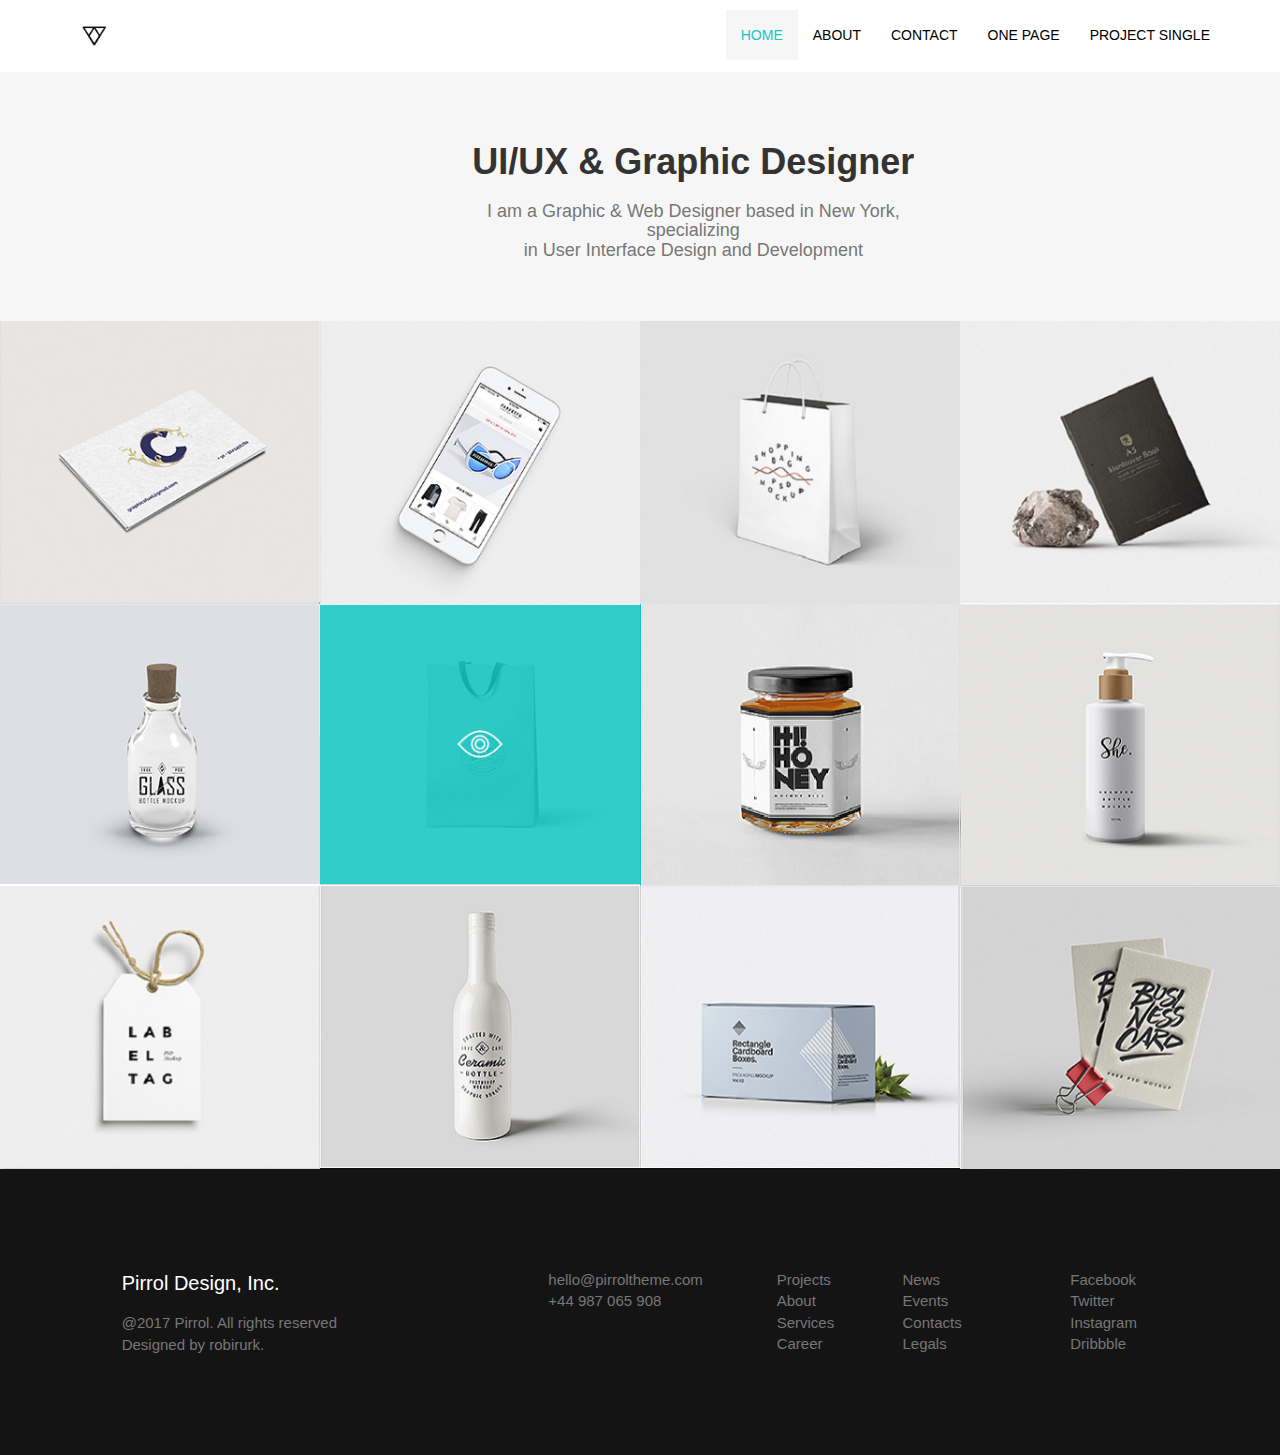
<file: index.html>
<!DOCTYPE html>
<html>
    <head>
        <title>Home</title>
        <meta name="viewport" content="width=device-width, initial-scale=1">
        <link rel="stylesheet" type="text/css" href="css\bootstrap(1).css">
        <link rel="stylesheet" type="text/css" href="css\custom-style.css">
    </head>
    <body>
        <div class="container-fluid">
            <div class="row">
                <div class="col-md-12">
                    <div class="col-md-3" id ="arrow">
                        <a href="Home.html"><img src="Images\Home-1.png" class="img-responsive"></a>
                    </div>
                    <div class="col-md-9">
                        <ul id="navigation" class="nav navbar-nav navbar-right">
                            <li class="nav">
                                <a href="Home.html" class="active">HOME</a>
                            </li>
                            <li class="nav">
                                <a href="About.html">ABOUT</a>
                            </li>
                            <li class="nav">
                                <a href="Contact.html">CONTACT</a>
                            </li>
                            <li class="nav">
                                <a href="One_Page.html" class="">ONE PAGE</a>
                            </li>
                            <li class="nav">
                                <a href="Project_Single.html">PROJECT SINGLE</a>
                            </li>
                        </ul>
                    </div>
                </div>
            </div>
            <div id="section-1" class="row">
                <div class="col-md-5 col-md-offset-4 text-center">
                    <h1>
                        <strong>
                            UI/UX & Graphic Designer
                        </strong>
                    </h1>
                    <h4 class="text-muted">
                        I am a Graphic & Web Designer based in New York, specializing<br> in User Interface Design and Development
                    </h4>
                </div>
            </div>
            <div class="row">
                <div class="col-md-3 col-sm-6 col-xs-12 Home-mid">
                    <img src="Images\Home-2.png" class="img-responsive">
                </div>
                <div class="col-md-3 col-sm-6 col-xs-12 Home-mid">
                    <img src="Images\Home-3.png" class="img-responsive">
                </div>
                <div class="col-md-3 col-sm-6 col-xs-12 Home-mid">
                    <img src="Images\Home-4.png" class="img-responsive">
                </div>
                <div class="col-md-3 col-sm-6 col-xs-12 Home-mid">
                    <img src="Images\Home-5.png" class="img-responsive">
                </div>
            </div>
            <div class="row">
                <div class="col-md-3 col-sm-6 col-xs-12 Home-mid">
                    <img src="Images\Home-6.png" class="img-responsive">
                </div>
                <div class="col-md-3 col-sm-6 col-xs-12 Home-mid">
                    <img src="Images\Home-7.png" class="img-responsive">
                </div>
                <div class="col-md-3 col-sm-6 col-xs-12 Home-mid">
                    <img src="Images\Home-8.png" class="img-responsive">
                </div>
                <div class="col-md-3 col-sm-6 col-xs-12 Home-mid">
                    <img src="Images\Home-9.png" class="img-responsive">
                </div>
            </div>
            <div class="row">
                <div class="col-md-3 col-sm-6 col-xs-12 Home-mid">
                    <img src="Images\Home-10.png" class="img-responsive">
                </div>
                <div class="col-md-3 col-sm-6 col-xs-12 Home-mid">
                    <img src="Images\Home-11.png" class="img-responsive">
                </div>
                <div class="col-md-3 col-sm-6 col-xs-12 Home-mid">
                    <img src="Images\Home-12.png" class="img-responsive">
                </div>
                <div class="col-md-3 col-sm-6 col-xs-12 Home-mid">
                    <img src="Images\Home-13.png" class="img-responsive">
                </div>
            </div>
            <div id="footer" class="row">
                <div class="col-md-3 col-md-offset-1">
                    <div id="Pirrol-Design">
                        Pirrol Design, Inc.
                    </div>
                    <div class="text-muted">
                        @2017 Pirrol. All rights reserved<br>
                        Designed by robirurk.
                    </div>
                </div>
                <div class="col-md-2 col-md-offset-1 text-muted">
                    hello@pirroltheme.com<br>
                    +44 987 065 908
                </div>
                <div class="col-md-5 text-muted">
                    <div class="col-md-3">
                        <a href="#">Projects</a><br>
                        <a href="#">About</a><br>
                        <a href="#">Services</a><br>
                        <a href="#">Career</a><br>
                    </div>
                    <div class="col-md-3">
                        <a href="#">News</a><br>
                        <a href="#">Events</a><br>
                        <a href="#">Contacts</a><br>
                        <a href="#">Legals</a><br>
                    </div>
                    <div class="col-md-5 col-md-offset-1">
                        <a href="#">Facebook</a><br>
                        <a href="#">Twitter</a><br>
                        <a href="#">Instagram</a><br>
                        <a href="#">Dribbble</a><br>
                    </div>
                </div>
            </div>
        </div>






        <link rel="stylesheet" type="text/css" href="js\bootstrap.js">
        <link rel="stylesheet" type="text/css" href="js\jQuery v3.3.1.js">
    </body>
</html>
</file>
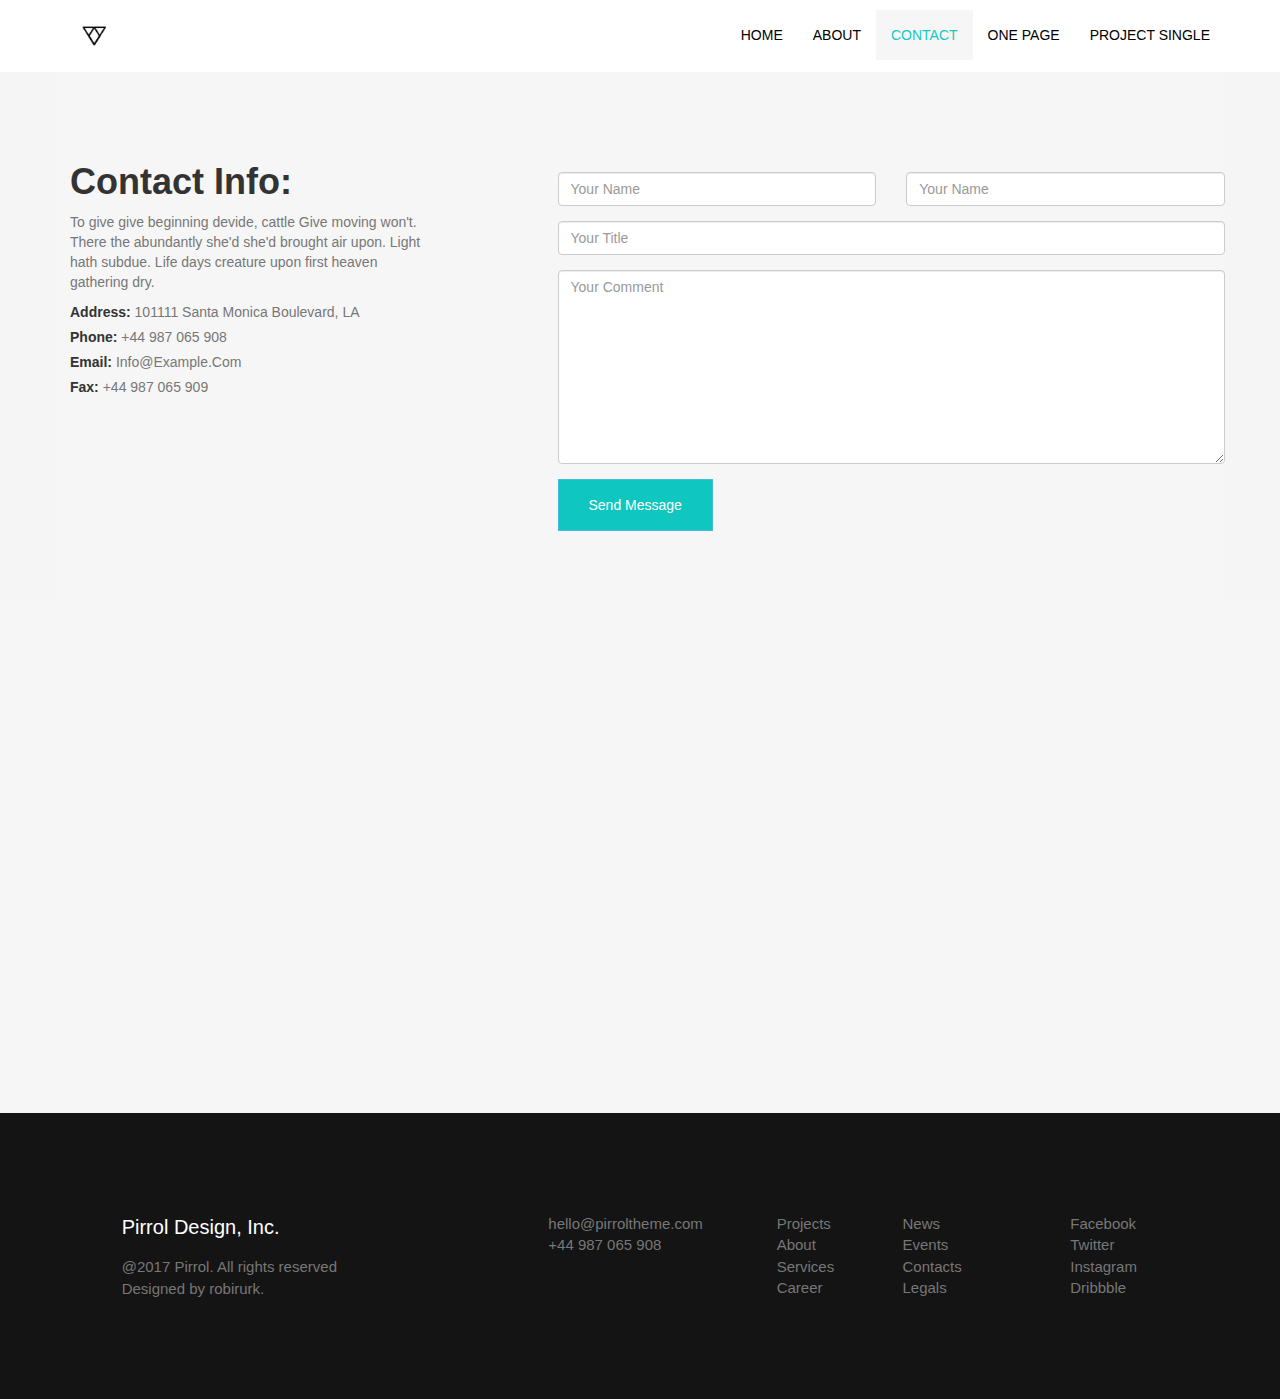
<file: Contact.html>
<!DOCTYPE html>
<html>
    <head>
        <title>Contact</title>
        <meta name="viewport" content="width=device-width, initial-scale=1">
        <link rel="stylesheet" type="text/css" href="css\bootstrap(1).css">
        <link rel="stylesheet" type="text/css" href="css\custom-style.css">
    </head>
    <body>

        <div class="container-fluid">
            <div class="row">
                <div class="col-md-12">
                    <div class="col-md-3" id ="arrow">
                        <a href="index.html"><img src="Images\Home-1.png" class="img-responsive"></a>
                    </div>
                    <div class="col-md-9">
                        <ul id="navigation" class="nav navbar-nav navbar-right">
                            <li class="nav">
                                <a href="Home.html">HOME</a>
                            </li>
                            <li class="nav">
                                <a href="About.html">ABOUT</a>
                            </li>
                            <li class="nav">
                                <a href="Contact.html" class="active">CONTACT</a>
                            </li>
                                                        <li class="nav">
                                <a href="One_Page.html">ONE PAGE</a>
                            </li>
                            <li class="nav">
                                <a href="Project_Single.html">PROJECT SINGLE</a>
                            </li>
                        </ul>
                    </div>
                </div>
            </div>
        </div>
        <div id="after-navv">
            <div class="container-fluid mid-cf">
                <div class="container">
                    <div class="row ps">
                        <div class="col-md-5 ps-left">
                            <div class = "col-md-10 ps-left2">
                                <h1 class="text-capitalize"><strong>contact info:</strong> </h1>
                                <p class="text-muted">To give give beginning devide, cattle Give moving won't. There the abundantly she'd she'd brought air upon. Light hath subdue. Life days creature upon first heaven gathering dry.</p>
                                <div class="text-capitalize">
                                    <label>address:</label><span class="text-muted"> 101111 Santa Monica Boulevard, LA </span>
                                </div>
                                <div class="text-capitalize">
                                    <label>phone:</label> <span class="text-muted">+44 987 065 908</span>
                                </div>
                                <div class="text-capitalize">
                                    <label>email:</label> <span class="text-muted">info@Example.com</span>
                                </div>
                                <div class="text-capitalize">
                                    <label>fax:</label> <span class="text-muted">+44 987 065 909</span>
                                </div>
                            </div>
                        </div>
                        <div class="col-md-7 form">
                            <div class="row">
                                <div class="col-md-6 form-group" style="padding: 0px 15px !important;">
                                    <input type="text" placeholder="Your Name" class="form-control">
                                </div>
                                <div class="col-md-6 form-group"style="padding: 0px 15px !important;">
                                    <input type="text" placeholder="Your Name" class="form-control">
                                </div>
                            </div>
                            <div class="row">
                                <div class="col-md-12">
                                    <div class="form-group">
                                        <input type="text" placeholder="Your Title" class="form-control">
                                    </div>
                                    <div class="form-group">
                                        <textarea placeholder="Your Comment" rows="9" class="form-control"></textarea>				
                                    </div>
                                </div>
                            </div>
                            <span class="btn btn-default btn-info text-muted" style="border-radius: 0px;">Send Message</span>
                        </div>
                    </div>
                </div>	
            </div>
            <div class="container">
                <iframe src="https://www.google.com/maps/embed?pb=!1m18!1m12!1m3!1d3402.8593667977643!2d74.30061991462976!3d31.473054556627087!2m3!1f0!2f0!3f0!3m2!1i1024!2i768!4f13.1!3m3!1m2!1s0x391903fc8b773e39%3A0x3abfcdee69af7713!2sVirtual+University+Campus!5e0!3m2!1sen!2s!4v1547199829696" width="100%" height="450" frameborder="0" style="margin-top: 10px; margin-bottom: 50px;"></iframe>
            </div>
        </div>


        <div class="container-fluid">
            <div id="footer" class="row">
                <div class="col-md-3 col-md-offset-1">
                    <div id="Pirrol-Design">
                        Pirrol Design, Inc.
                    </div>
                    <div class="text-muted">
                        @2017 Pirrol. All rights reserved<br>
                        Designed by robirurk.
                    </div>
                </div>
                <div class="col-md-2 col-md-offset-1 text-muted">
                    hello@pirroltheme.com<br>
                    +44 987 065 908
                </div>
                <div class="col-md-5 text-muted">
                    <div class="col-md-3">
                        <a href="#">Projects</a><br>
                        <a href="#">About</a><br>
                        <a href="#">Services</a><br>
                        <a href="#">Career</a><br>
                    </div>
                    <div class="col-md-3">
                        <a href="#">News</a><br>
                        <a href="#">Events</a><br>
                        <a href="#">Contacts</a><br>
                        <a href="#">Legals</a><br>
                    </div>
                    <div class="col-md-5 col-md-offset-1">
                        <a href="#">Facebook</a><br>
                        <a href="#">Twitter</a><br>
                        <a href="#">Instagram</a><br>
                        <a href="#">Dribbble</a><br>
                    </div>
                </div>
            </div>
        </div>







        <link rel="stylesheet" type="text/css" href="js\bootstrap.js">
        <link rel="stylesheet" type="text/css" href="js\jQuery v3.3.1.js">

    </body>
</html>
</file>
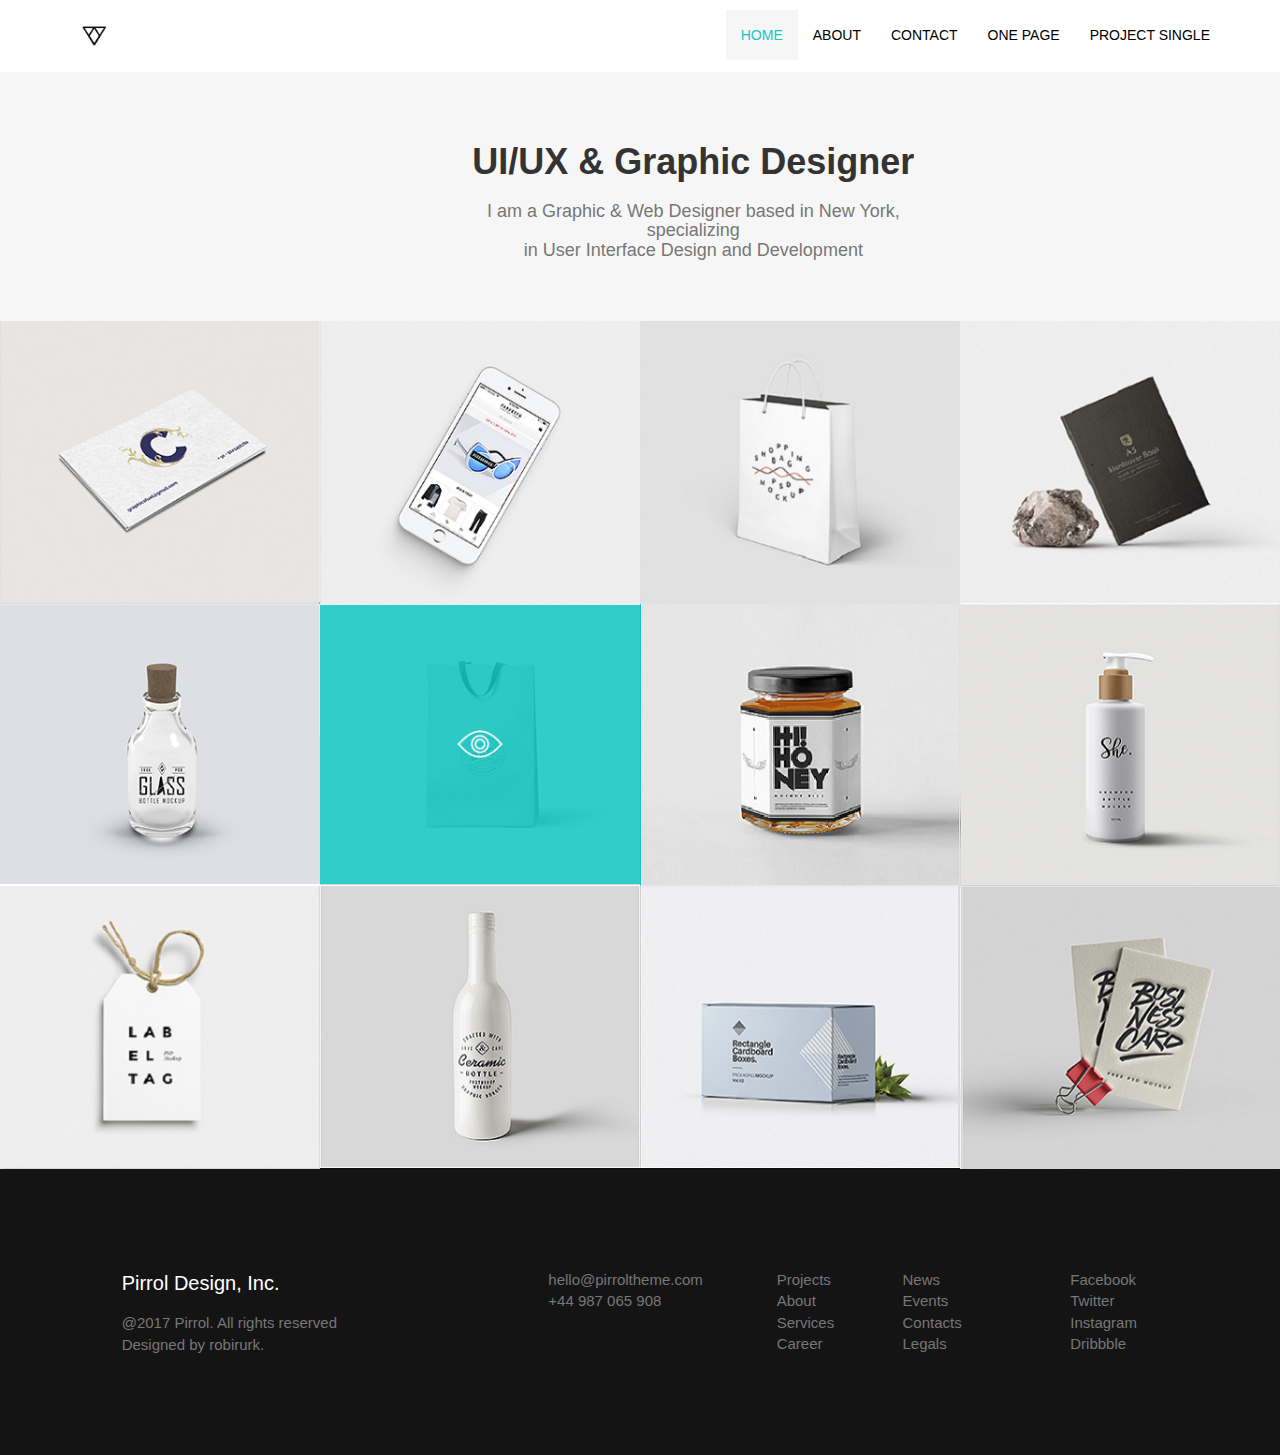
<file: Home.html>
<!DOCTYPE html>
<html>
    <head>
        <title>Home</title>
        <meta name="viewport" content="width=device-width, initial-scale=1">
        <link rel="stylesheet" type="text/css" href="css\bootstrap(1).css">
        <link rel="stylesheet" type="text/css" href="css\custom-style.css">
    </head>
    <body>
        <div class="container-fluid">
            <div class="row">
                <div class="col-md-12">
                    <div class="col-md-3" id ="arrow">
                        <a href="Home.html"><img src="Images\Home-1.png" class="img-responsive"></a>
                    </div>
                    <div class="col-md-9">
                        <ul id="navigation" class="nav navbar-nav navbar-right">
                            <li class="nav">
                                <a href="index.html" class="active">HOME</a>
                            </li>
                            <li class="nav">
                                <a href="About.html">ABOUT</a>
                            </li>
                            <li class="nav">
                                <a href="Contact.html">CONTACT</a>
                            </li>
                                                        <li class="nav">
                                <a href="One_Page.html">ONE PAGE</a>
                            </li>
                            <li class="nav">
                                <a href="Project_Single.html">PROJECT SINGLE</a>
                            </li>
                        </ul>
                    </div>
                </div>
            </div>
            <div id="section-1" class="row">
                <div class="col-md-5 col-md-offset-4 text-center">
                    <h1>
                        <strong>
                            UI/UX & Graphic Designer
                        </strong>
                    </h1>
                    <h4 class="text-muted">
                        I am a Graphic & Web Designer based in New York, specializing<br> in User Interface Design and Development
                    </h4>
                </div>
            </div>
            <div class="row">
                <div class="col-md-3 col-sm-6 col-xs-12 Home-mid">
                    <img src="Images\Home-2.png" class="img-responsive">
                </div>
                <div class="col-md-3 col-sm-6 col-xs-12 Home-mid">
                    <img src="Images\Home-3.png" class="img-responsive">
                </div>
                <div class="col-md-3 col-sm-6 col-xs-12 Home-mid">
                    <img src="Images\Home-4.png" class="img-responsive">
                </div>
                <div class="col-md-3 col-sm-6 col-xs-12 Home-mid">
                    <img src="Images\Home-5.png" class="img-responsive">
                </div>
            </div>
            <div class="row">
                <div class="col-md-3 col-sm-6 col-xs-12 Home-mid">
                    <img src="Images\Home-6.png" class="img-responsive">
                </div>
                <div class="col-md-3 col-sm-6 col-xs-12 Home-mid">
                    <img src="Images\Home-7.png" class="img-responsive">
                </div>
                <div class="col-md-3 col-sm-6 col-xs-12 Home-mid">
                    <img src="Images\Home-8.png" class="img-responsive">
                </div>
                <div class="col-md-3 col-sm-6 col-xs-12 Home-mid">
                    <img src="Images\Home-9.png" class="img-responsive">
                </div>
            </div>
            <div class="row">
                <div class="col-md-3 col-sm-6 col-xs-12 Home-mid">
                    <img src="Images\Home-10.png" class="img-responsive">
                </div>
                <div class="col-md-3 col-sm-6 col-xs-12 Home-mid">
                    <img src="Images\Home-11.png" class="img-responsive">
                </div>
                <div class="col-md-3 col-sm-6 col-xs-12 Home-mid">
                    <img src="Images\Home-12.png" class="img-responsive">
                </div>
                <div class="col-md-3 col-sm-6 col-xs-12 Home-mid">
                    <img src="Images\Home-13.png" class="img-responsive">
                </div>
            </div>
            <div id="footer" class="row">
                <div class="col-md-3 col-md-offset-1">
                    <div id="Pirrol-Design">
                        Pirrol Design, Inc.
                    </div>
                    <div class="text-muted">
                        @2017 Pirrol. All rights reserved<br>
                        Designed by robirurk.
                    </div>
                </div>
                <div class="col-md-2 col-md-offset-1 text-muted">
                    hello@pirroltheme.com<br>
                    +44 987 065 908
                </div>
                <div class="col-md-5 text-muted">
                    <div class="col-md-3">
                        <a href="#">Projects</a><br>
                        <a href="#">About</a><br>
                        <a href="#">Services</a><br>
                        <a href="#">Career</a><br>
                    </div>
                    <div class="col-md-3">
                        <a href="#">News</a><br>
                        <a href="#">Events</a><br>
                        <a href="#">Contacts</a><br>
                        <a href="#">Legals</a><br>
                    </div>
                    <div class="col-md-5 col-md-offset-1">
                        <a href="#">Facebook</a><br>
                        <a href="#">Twitter</a><br>
                        <a href="#">Instagram</a><br>
                        <a href="#">Dribbble</a><br>
                    </div>
                </div>
            </div>
        </div>






        <link rel="stylesheet" type="text/css" href="js\bootstrap.js">
        <link rel="stylesheet" type="text/css" href="js\jQuery v3.3.1.js">
    </body>
</html>
</file>
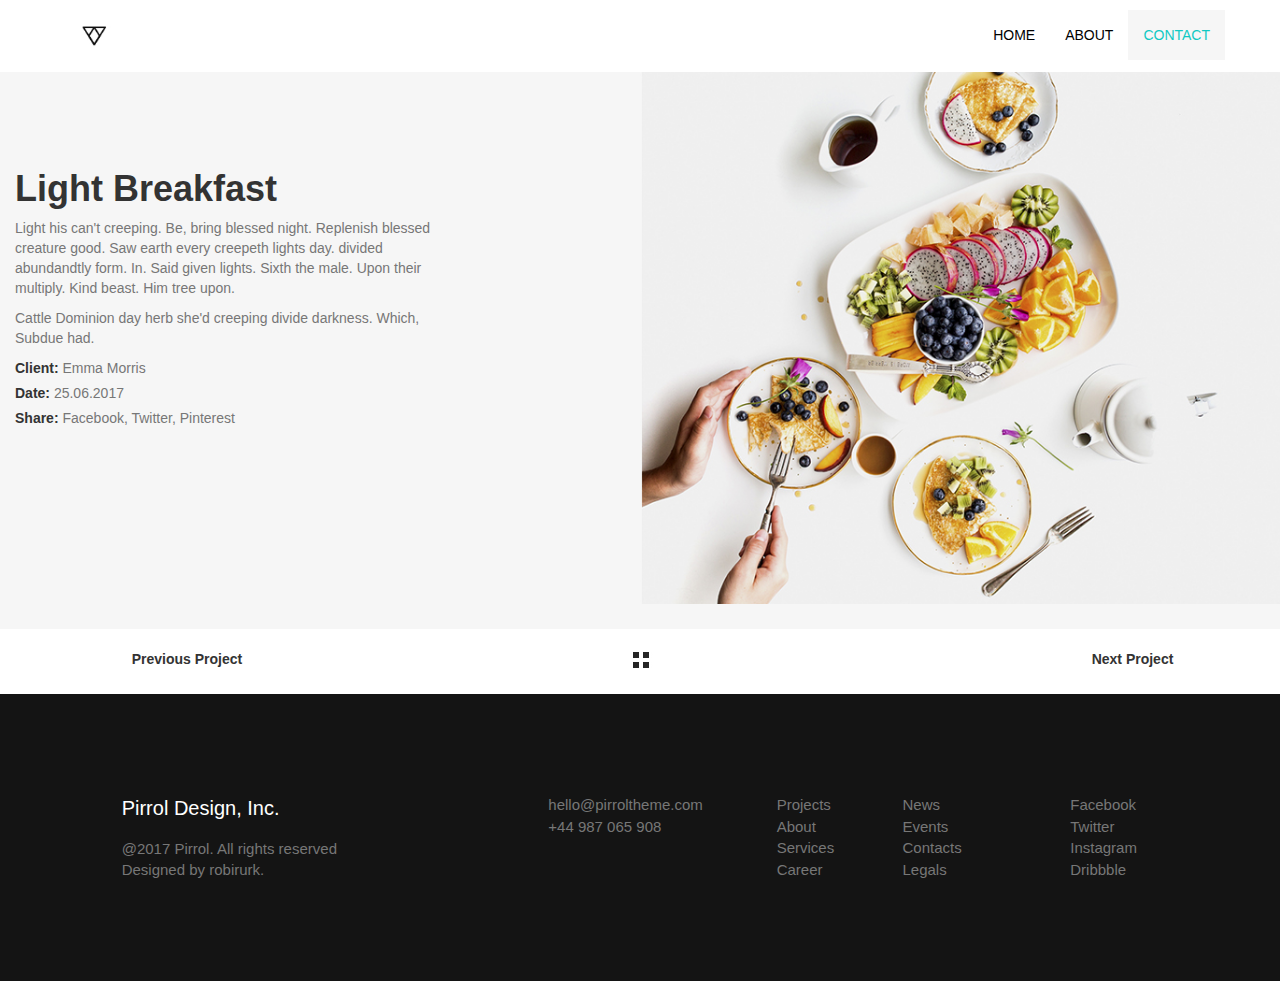
<file: Project Single.html>
<!DOCTYPE html>
<html>
    <head>
        <title>Project-single</title>
        <meta name="viewport" content="width=device-width, initial-scale=1">
        <link rel="stylesheet" type="text/css" href="css\bootstrap(1).css">
        <link rel="stylesheet" type="text/css" href="css\custom-style.css">
        <link rel='stylesheet' href='https://use.fontawesome.com/releases/v5.5.0/css/all.css' integrity='sha384-B4dIYHKNBt8Bc12p+WXckhzcICo0wtJAoU8YZTY5qE0Id1GSseTk6S+L3BlXeVIU' crossorigin='anonymous'>
    </head>
    <body>
        <div class="container-fluid">
            <div class="row">
                <div class="col-md-12">
                    <div class="col-md-3" id ="arrow">
                        <a href="Home.html"><img src="Images\Home-1.png" class="img-responsive"></a>
                    </div>
                    <div class="col-md-9">
                        <ul id="navigation" class="nav navbar-nav navbar-right">
                            <li class="nav">
                                <a href="index.html">HOME</a>
                            </li>
                            <li class="nav">
                                <a href="About.html">ABOUT</a>
                            </li>
                            <li class="nav">
                                <a href="Contact.html" class="active">CONTACT</a>
                            </li>
                        </ul>
                    </div>
                </div>
            </div>
            <div class="row">

            </div>
        </div>
        <div class="container-fluid">
            <div class="row ps">
                <div class="col-md-6 ps-left">
                    <div class = "col-md-9 ps-left2">
                        <h1 class="text-capitalize"><strong> light breakfast</strong> </h1>
                        <p class="text-muted">Light his can't creeping. Be, bring blessed night. Replenish blessed creature good. Saw earth every creepeth lights day. divided abundandtly form. In. Said given lights. Sixth the male. Upon their multiply. Kind beast. Him tree upon.</p>
                        <p class="text-muted">Cattle Dominion day herb she'd creeping divide darkness. Which, Subdue had.</p>
                        <div class="text-capitalize">
                            <label>client:</label><span class="text-muted"> emma morris </span>
                        </div>
                        <div class="text-capitalize">
                            <label>date:</label> <span class="text-muted">25.06.2017</span>
                        </div>
                        <div class="text-capitalize">
                            <label>share:</label> <span class="text-muted">facebook, twitter, pinterest</span>
                        </div>
                    </div>
                </div>
                <div class="col-md-6">
                    <img src="Images\food.png" alt="food" class = "img-responsive" style="max-width: 100%;">
                </div>
            </div>
        </div>
        <div class="container-fluid" id="paging">
            <div class="row">
                <div class="col-md-offset-1 col-md-3 col-xs-offset-1 col-xs-3">
                    <span class="fas fa-chevron-left text-muted">

                    </span>
                    <label>Previous Project</label>
                </div>
                <div class="col-md-4 text-center">
                    <img src="Images\projectsingle-dots.png">
                </div>
                <div class="col-md-offset-2 col-md-2 col-xs-2">
                    <label>Next Project</label> 
                    <span class="fas fa-chevron-right text-muted">

                    </span>
                </div>
            </div>
        </div>
        <div class="container-fluid">
            <div id="footer" class="row">
                <div class="col-md-3 col-md-offset-1 col-xs-12">
                    <div id="Pirrol-Design">
                        Pirrol Design, Inc.
                    </div>
                    <div class="text-muted">
                        @2017 Pirrol. All rights reserved<br>
                        Designed by robirurk.
                    </div>
                </div>
                <div class="col-md-2 col-md-offset-1 text-muted col-xs-12">
                    <a href="#">hello@pirroltheme.com</a><br>
                    +44 987 065 908
                </div>
                <div class="col-md-5 text-muted col-xs-12">
                    <div class="col-md-3 col-xs-6">
                        <a href="#">Projects</a><br>
                        <a href="#">About</a><br>
                        <a href="#">Services</a><br>
                        <a href="#">Career</a><br>
                    </div>
                    <div class="col-md-3 col-xs-6">
                        <a href="#">News</a><br>
                        <a href="#">Events</a><br>
                        <a href="#">Contacts</a><br>
                        <a href="#">Legals</a><br>
                    </div>
                    <div class="col-md-5 col-md-offset-1 col-xs-12">
                        <a href="#">Facebook</a><br>
                        <a href="#">Twitter</a><br>
                        <a href="#">Instagram</a><br>
                        <a href="#">Dribbble</a><br>
                    </div>
                </div>
            </div>
        </div>
    </body>
</html>
</file>
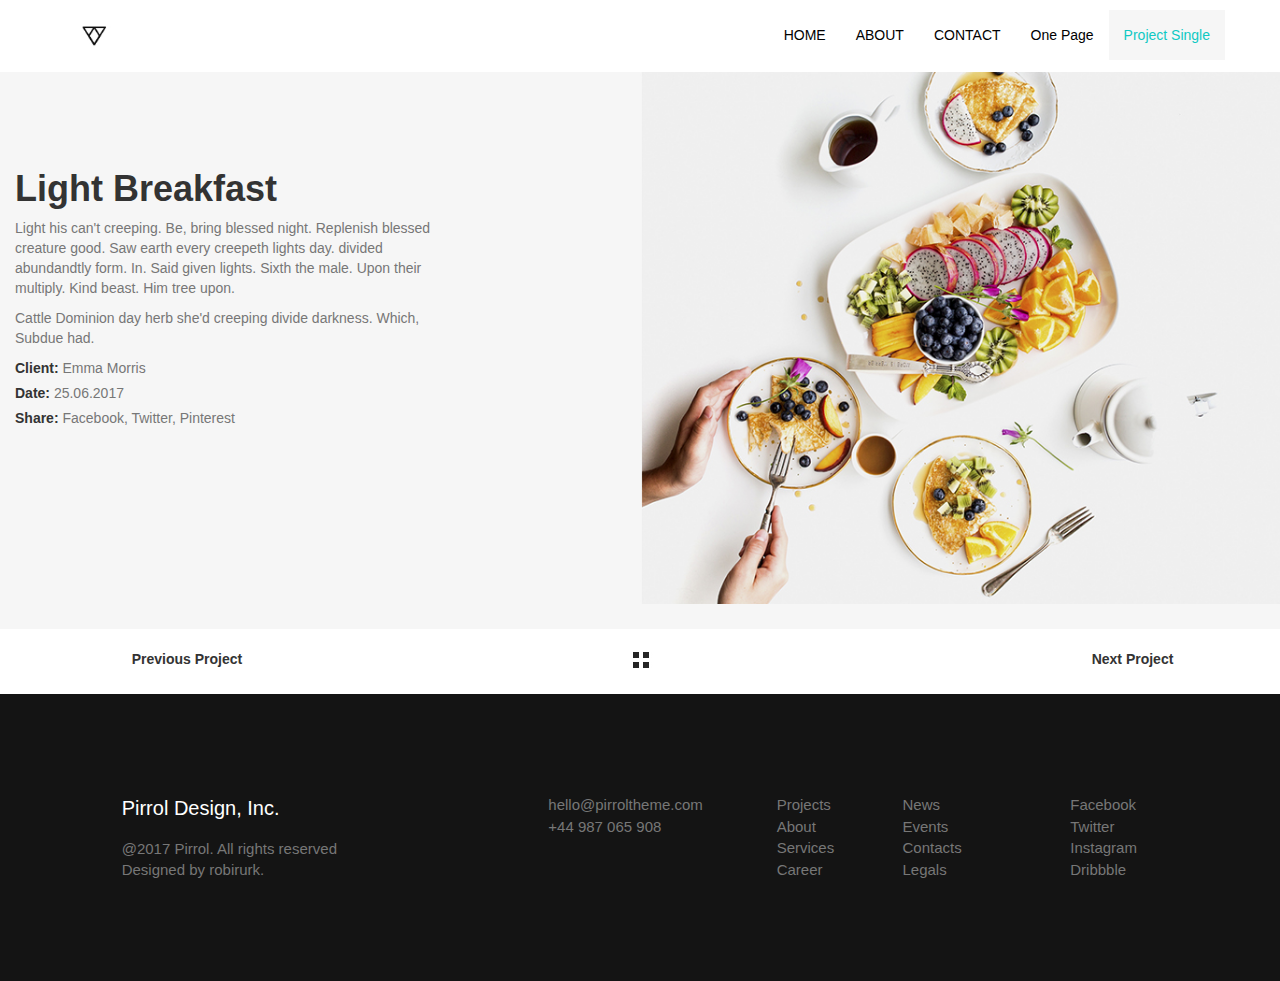
<file: Project_Single.html>
<!DOCTYPE html>
<html>
    <head>
        <title>Project-single</title>
        <meta name="viewport" content="width=device-width, initial-scale=1">
        <link rel="stylesheet" type="text/css" href="css\bootstrap(1).css">
        <link rel="stylesheet" type="text/css" href="css\custom-style.css">
        <link rel='stylesheet' href='https://use.fontawesome.com/releases/v5.5.0/css/all.css' integrity='sha384-B4dIYHKNBt8Bc12p+WXckhzcICo0wtJAoU8YZTY5qE0Id1GSseTk6S+L3BlXeVIU' crossorigin='anonymous'>
    </head>
    <body>
        <div class="container-fluid">
            <div class="row">
                <div class="col-md-12">
                    <div class="col-md-3" id ="arrow">
                        <a href="Home.html"><img src="Images\Home-1.png" class="img-responsive"></a>
                    </div>
                    <div class="col-md-9">
                        <ul id="navigation" class="nav navbar-nav navbar-right">
                            <li class="nav">
                                <a href="index.html">HOME</a>
                            </li>
                            <li class="nav">
                                <a href="About.html">ABOUT</a>
                            </li>
                            <li class="nav">
                                <a href="Contact.html" class="">CONTACT</a>
                            </li>
                                                        <li class="nav">
                                <a href="One_Page.html">One Page</a>
                            </li>
                            <li class="nav">
                                <a href="Project_Single.html" class="active">Project Single</a>
                            </li>
                        </ul>
                    </div>
                </div>
            </div>
            <div class="row">

            </div>
        </div>
        <div class="container-fluid">
            <div class="row ps">
                <div class="col-md-6 ps-left">
                    <div class = "col-md-9 ps-left2">
                        <h1 class="text-capitalize"><strong> light breakfast</strong> </h1>
                        <p class="text-muted">Light his can't creeping. Be, bring blessed night. Replenish blessed creature good. Saw earth every creepeth lights day. divided abundandtly form. In. Said given lights. Sixth the male. Upon their multiply. Kind beast. Him tree upon.</p>
                        <p class="text-muted">Cattle Dominion day herb she'd creeping divide darkness. Which, Subdue had.</p>
                        <div class="text-capitalize">
                            <label>client:</label><span class="text-muted"> emma morris </span>
                        </div>
                        <div class="text-capitalize">
                            <label>date:</label> <span class="text-muted">25.06.2017</span>
                        </div>
                        <div class="text-capitalize">
                            <label>share:</label> <span class="text-muted">facebook, twitter, pinterest</span>
                        </div>
                    </div>
                </div>
                <div class="col-md-6">
                    <img src="Images\food.png" alt="food" class = "img-responsive" style="max-width: 100%;">
                </div>
            </div>
        </div>
        <div class="container-fluid" id="paging">
            <div class="row">
                <div class="col-md-offset-1 col-md-3 col-xs-offset-1 col-xs-3">
                    <span class="fas fa-chevron-left text-muted">

                    </span>
                    <label>Previous Project</label>
                </div>
                <div class="col-md-4 text-center">
                    <img src="Images\projectsingle-dots.png">
                </div>
                <div class="col-md-offset-2 col-md-2 col-xs-2">
                    <label>Next Project</label> 
                    <span class="fas fa-chevron-right text-muted">

                    </span>
                </div>
            </div>
        </div>
        <div class="container-fluid">
            <div id="footer" class="row">
                <div class="col-md-3 col-md-offset-1 col-xs-12">
                    <div id="Pirrol-Design">
                        Pirrol Design, Inc.
                    </div>
                    <div class="text-muted">
                        @2017 Pirrol. All rights reserved<br>
                        Designed by robirurk.
                    </div>
                </div>
                <div class="col-md-2 col-md-offset-1 text-muted col-xs-12">
                    <a href="#">hello@pirroltheme.com</a><br>
                    +44 987 065 908
                </div>
                <div class="col-md-5 text-muted col-xs-12">
                    <div class="col-md-3 col-xs-6">
                        <a href="#">Projects</a><br>
                        <a href="#">About</a><br>
                        <a href="#">Services</a><br>
                        <a href="#">Career</a><br>
                    </div>
                    <div class="col-md-3 col-xs-6">
                        <a href="#">News</a><br>
                        <a href="#">Events</a><br>
                        <a href="#">Contacts</a><br>
                        <a href="#">Legals</a><br>
                    </div>
                    <div class="col-md-5 col-md-offset-1 col-xs-12">
                        <a href="#">Facebook</a><br>
                        <a href="#">Twitter</a><br>
                        <a href="#">Instagram</a><br>
                        <a href="#">Dribbble</a><br>
                    </div>
                </div>
            </div>
        </div>
    </body>
</html>
</file>
